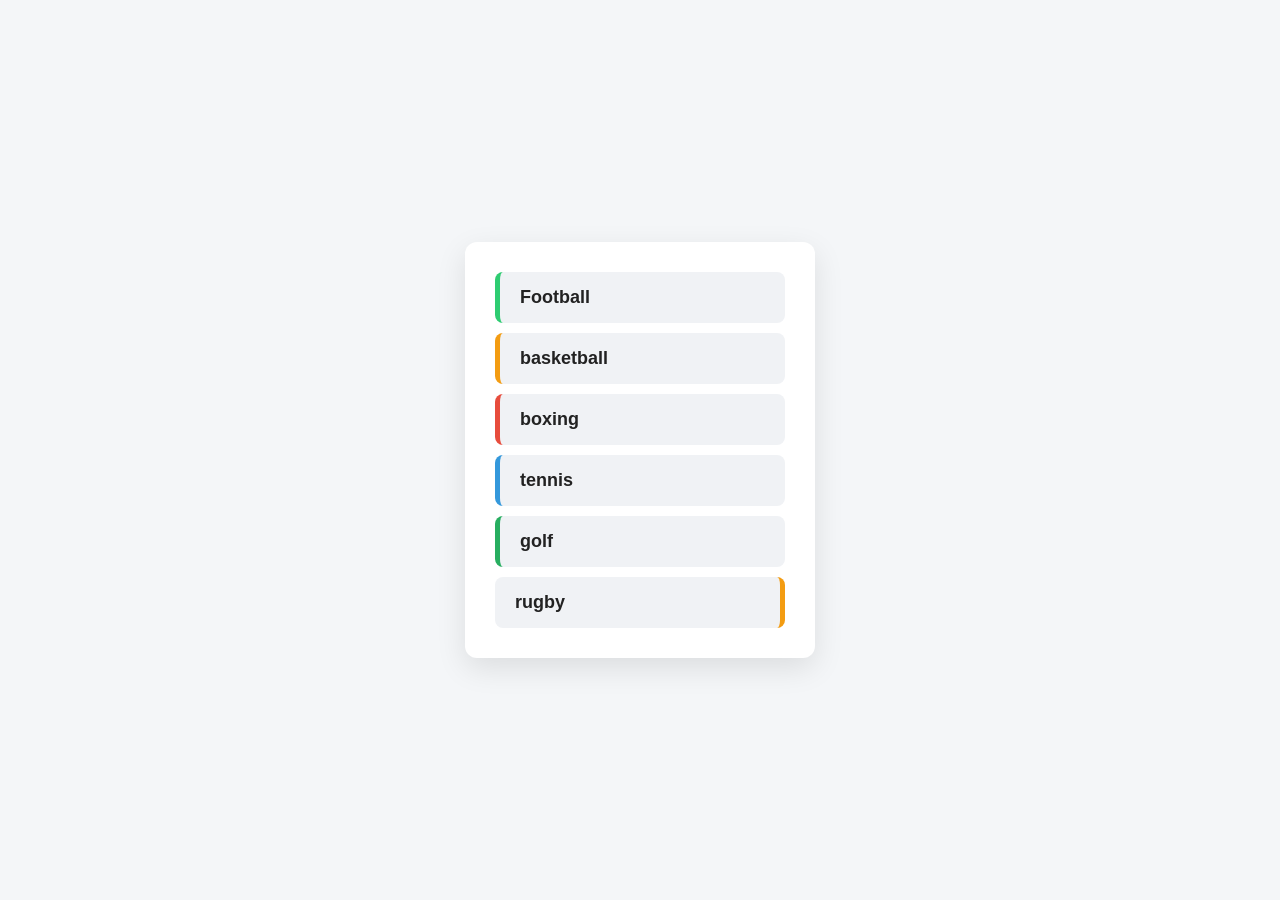
<file: index.html>
<!DOCTYPE html>
<html lang="en">
<head>
    <meta charset="UTF-8">
    <meta name="viewport" content="width=device-width, initial-scale=1.0">

    <title>Mastering DOM Manipulation</title>

    <link rel="stylesheet" href="style.css">
</head>

<body>

    <!-- <div class="container">

        <h1 class="main-heading">
            Event Listeners
        </h1>

        <button class="reveal-button">
            Reveal More
        </button>

        <div class="hidden-content">
            Lorem ipsum dolor sit amet consectetur adipisicing elit.
            Ipsa natus doloremque deserunt autem inventore dolorem quasi
            provident ratione asperiores, veniam fugit voluptas molestiae
            quibusdam nam culpa ipsam nisi. Tempora, praesentium.
        </div>

    </div> -->
    <!-- <div class="div2">
        2
        <div class="div1">
            1
            <a href="" class="button">Click</a>
        </div>
    </div> -->
<ul id="sports">
    <li id="football">Football</li>
    <li id="basketball">basketball</li>
    <li id="boxing">boxing</li>
    <li id="tennis">tennis</li>
    <li id="golf">golf</li>

</ul>
    <script src="index.js"></script>

</body>
</html>
</file>
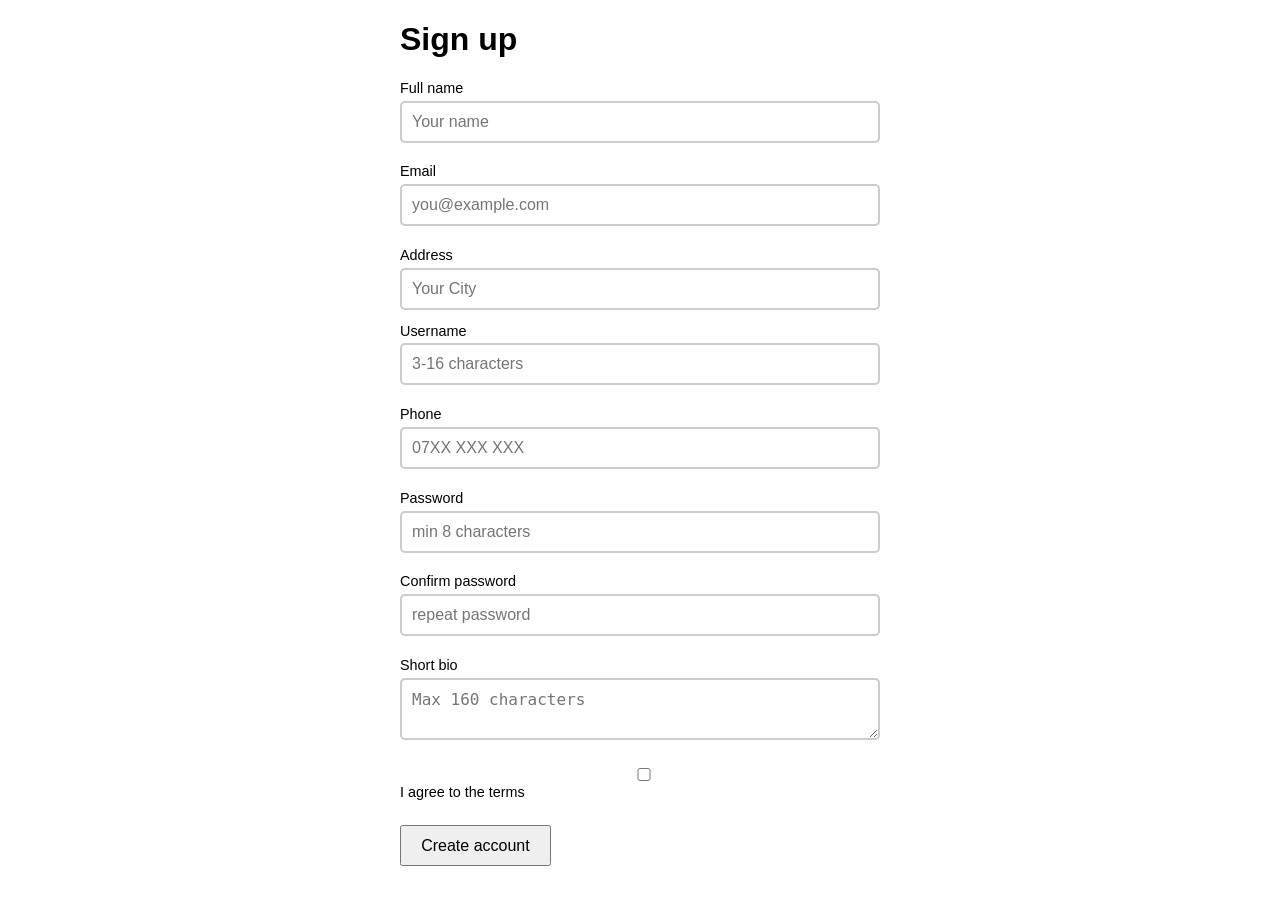
<file: forms/index.html>
<!DOCTYPE html>
<html lang="en">
<head>
  <meta charset="UTF-8">
  <meta name="viewport" content="width=device-width, initial-scale=1">
  <title>Practice: Sign-up Form</title>
  <link rel="stylesheet" href="style.css">
</head>
<body>

  <h1>Sign up</h1>

  <!--
    PRACTICE TASKS — add these yourself, one at a time:
    1. Add HTML5 validation attributes to each field below
       (required, type, pattern, minlength/maxlength, min/max).
    2. In CSS, style :invalid / :valid states (careful with
       :not(:placeholder-shown) so empty fields don't look broken).
    3. In JS, listen for 'input' on each field, read el.validity,
       and write a custom message into the matching .error-msg span.
    4. Make the confirm-password field use setCustomValidity() to
       check it matches the password field.
    5. Prevent the default submit, call form.checkValidity(), and
       only show a success message if it passes.
  -->

  <form novalidate id="signup-form">

    <div class="field">
      <label for="name">Full name</label>
      <input id="name" name="name" type="text" placeholder="Your name">
      <span class="error-msg" data-error-for="name"></span>
    </div>

    <div class="field">
      <label for="email">Email</label>
      <input id="email" name="email" type="text" placeholder="you@example.com">
      <span class="error-msg" data-error-for="email"></span>
    </div>

  <div id="field">
    <label for="adress">Address</label>
    <input id = "address" type="text" name="address" placeholder="Your City">
    <span class = "error-msg" data-error-for="address"></span>
  </div>

    <div class="field">
      <label for="username">Username</label>
      <input id="username" name="username" type="text" placeholder="3-16 characters">
      <span class="error-msg" data-error-for="username"></span>
    </div>

    <div class="field">
      <label for="phone">Phone</label>
      <input id="phone" name="phone" type="text" placeholder="07XX XXX XXX">
      <span class="error-msg" data-error-for="phone"></span>
    </div>

    <div class="field">
      <label for="password">Password</label>
      <input id="password" name="password" type="password" placeholder="min 8 characters">
      <span class="error-msg" data-error-for="password"></span>
    </div>

    <div class="field">
      <label for="confirm">Confirm password</label>
      <input id="confirm" name="confirm" type="password" placeholder="repeat password">
      <span class="error-msg" data-error-for="confirm"></span>
    </div>

    <div class="field">
      <label for="bio">Short bio</label>
      <textarea id="bio" name="bio" placeholder="Max 160 characters"></textarea>
      <span class="error-msg" data-error-for="bio"></span>
    </div>

    <div class="field">
      <label>
        <input type="checkbox" id="terms" name="terms">
        I agree to the terms
      </label>
      <span class="error-msg" data-error-for="terms"></span>
    </div>

    <button type="submit">Create account</button>

  </form>

  <script src="index.js"></script>

</body>
</html>
</file>
<file: style.css>
.hidden-content {
    display: none;
}

.hidden-content.reveal {
    display: block;
}
/* =========================
   General Reset
========================= */

* {
    margin: 0;
    padding: 0;
    box-sizing: border-box;
}

body {
    font-family: Arial, Helvetica, sans-serif;
    min-height: 100vh;

    display: flex;
    justify-content: center;
    align-items: center;

    background: #f4f6f8;
    color: #222;
}


/* =========================
   Sports Container
========================= */

#sports {
    list-style: none;
    width: 350px;
    padding: 30px;

    background: white;
    border-radius: 12px;

    box-shadow: 0 10px 30px rgba(0, 0, 0, 0.1);
}


/* =========================
   Sports Items
========================= */

#sports li {
    padding: 15px 20px;
    margin-bottom: 10px;

    background: #f0f2f5;
    border-radius: 8px;

    font-size: 18px;
    font-weight: 600;

    cursor: pointer;

    transition:
        background-color 0.3s ease,
        color 0.3s ease,
        transform 0.2s ease;
}


/* Remove margin from last item */

#sports li:last-child {
    margin-bottom: 0;
}


/* =========================
   Hover Effect
========================= */

#sports li:hover {
    background: #222;
    color: white;

    transform: translateX(8px);
}


/* =========================
   Individual Sports
========================= */

#football {
    border-left: 5px solid #2ecc71;
}

#basketball {
    border-left: 5px solid #f39c12;
}

#boxing {
    border-left: 5px solid #e74c3c;
}

#tennis {
    border-left: 5px solid #3498db;
}

#golf {
    border-left: 5px solid #27ae60;
}
#rugby{
    border-right: 5px solid #f39c12;
}

/* =========================
   Mobile
========================= */

@media (max-width: 500px) {

    #sports {
        width: 90%;
    }

    #sports li {
        font-size: 16px;
    }
}
</file>
<file: forms/style.css>
body { font-family: sans-serif; 
    max-width: 480px; 
    margin:auto; 
    padding: 0 1rem; }

.field { margin-bottom: 8px; 
}

label { display: block; 
    margin-bottom: 0.3rem; 
    font-size: 0.9rem; 
}

input, textarea { width: 100%; 
    padding: 0.5rem; 
    font-size: 1rem; 
    box-sizing: border-box; }

.error-msg { color: red; 
    font-size: 0.8rem; display: block; 
    min-height: 1em;
 }

button { padding: 0.6rem 1.2rem; 
    font-size: 1rem; 
} 
/* Base input styling */
input,
textarea {
    border: 2px solid #ccc;
    padding: 10px;
    border-radius: 5px;
}

/* Only show validation styles once the user has entered something */
input:not(:placeholder-shown):valid,
textarea:not(:placeholder-shown):valid {
    border-color: green;
}

input:not(:placeholder-shown):invalid,
textarea:not(:placeholder-shown):invalid {
    border-color: red;
}

/* Error messages */
</file>
